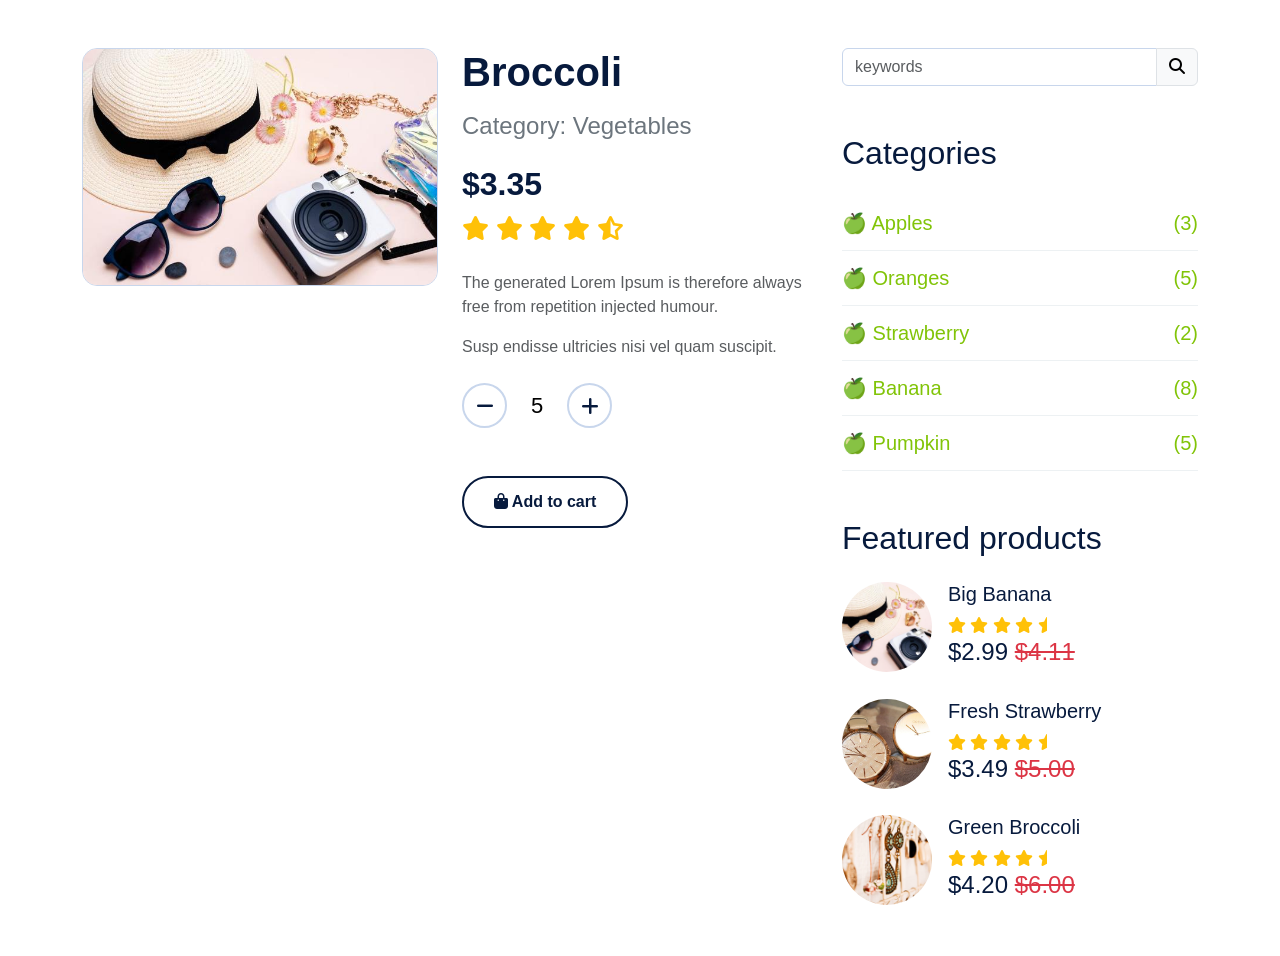
<file: details.html>
<!DOCTYPE html>
<html lang="en">
<head>

<meta charset="UTF-8">
<meta name="viewport" content="width=device-width, initial-scale=1">

<title>Product Details</title>

<link href="https://cdn.jsdelivr.net/npm/bootstrap@5.3.3/dist/css/bootstrap.min.css" rel="stylesheet">

<link rel="stylesheet"
href="https://cdnjs.cloudflare.com/ajax/libs/font-awesome/6.5.1/css/all.min.css">

<link rel="stylesheet" href="style.css">

</head>
<body>

<section class="py-5">

<div class="container">

<div class="row">

<!-- LEFT SIDE -->

<div class="col-lg-8">

<div class="row">

<!-- Product Image -->

<div class="col-md-6">

<div class="product-image">

<img src="images/ac5.jpg" class="img-fluid">

</div>

</div>

<!-- Product Info -->

<div class="col-md-6">

<h1 class="fw-bold">Broccoli</h1>

<h4 class="text-secondary mt-3">
Category:
<span>Vegetables</span>
</h4>

<h2 class="fw-bold mt-4">$3.35</h2>

<div class="text-warning fs-4 mb-4">

<i class="fa fa-star"></i>
<i class="fa fa-star"></i>
<i class="fa fa-star"></i>
<i class="fa fa-star"></i>
<i class="fa fa-star-half-alt"></i>

</div>

<p class="text-muted">

The generated Lorem Ipsum is therefore always free from repetition injected humour.

</p>

<p class="text-muted">

Susp endisse ultricies nisi vel quam suscipit.

</p>

<!-- Quantity -->

<div class="d-flex align-items-center mt-4">

<button class="qty-btn" onclick="minus()">

<i class="fa fa-minus"></i>

</button>

<input
type="text"
id="qty"
value="5"
class="qty-input">

<button class="qty-btn" onclick="plus()">

<i class="fa fa-plus"></i>

</button>

</div>

<button class="btn cart-btn mt-5">

<i class="fa fa-shopping-bag"></i>

Add to cart

</button>

</div>

</div>

</div>

<!-- SIDEBAR -->

<div class="col-lg-4">

<!-- Search -->

<div class="input-group mb-5">

<input
type="text"
class="form-control"
placeholder="keywords">

<button class="btn btn-light border">

<i class="fa fa-search"></i>

</button>

</div>

<!-- Categories -->

<h2 class="mb-4">Categories</h2>

<ul class="list-unstyled category-list">

<li>🍏 Apples <span>(3)</span></li>
<li>🍏 Oranges <span>(5)</span></li>
<li>🍏 Strawberry <span>(2)</span></li>
<li>🍏 Banana <span>(8)</span></li>
<li>🍏 Pumpkin <span>(5)</span></li>

</ul>

<!-- Featured Products -->

<h2 class="mt-5 mb-4">Featured products</h2>

<div class="featured d-flex mb-4">

<img src="images/ac5.jpg">

<div class="ms-3">

<h5>Big Banana</h5>

<div class="text-warning">

<i class="fa fa-star"></i>
<i class="fa fa-star"></i>
<i class="fa fa-star"></i>
<i class="fa fa-star"></i>
<i class="fa fa-star-half"></i>

</div>

<h4>

<span>$2.99</span>

<del class="text-danger">$4.11</del>

</h4>

</div>

</div>

<div class="featured d-flex mb-4">

<img src="images/ac1.jpg">

<div class="ms-3">

<h5>Fresh Strawberry</h5>

<div class="text-warning">

<i class="fa fa-star"></i>
<i class="fa fa-star"></i>
<i class="fa fa-star"></i>
<i class="fa fa-star"></i>
<i class="fa fa-star-half"></i>

</div>

<h4>

<span>$3.49</span>

<del class="text-danger">$5.00</del>

</h4>

</div>

</div>

<div class="featured d-flex">

<img src="images/ac6.jpg">

<div class="ms-3">

<h5>Green Broccoli</h5>

<div class="text-warning">

<i class="fa fa-star"></i>
<i class="fa fa-star"></i>
<i class="fa fa-star"></i>
<i class="fa fa-star"></i>
<i class="fa fa-star-half"></i>

</div>

<h4>

<span>$4.20</span>

<del class="text-danger">$6.00</del>

</h4>

</div>

</div>

</div>

</div>

</div>

</section>
<script>
    function plus(){

    let qty=document.getElementById("qty");

    qty.value=parseInt(qty.value)+1;

}

function minus(){

    let qty=document.getElementById("qty");

    if(parseInt(qty.value)>1){

        qty.value=parseInt(qty.value)-1;

    }

}
</script>

</body>
</html>
</file>
<file: style.css>
body{
    font-family: Arial, Helvetica, sans-serif;

}

/* Top Bar */

.top-bar{
    background:#002272;
    border-radius:0 0 35px 35px;
    font-size:14px;
}

/* Logo */

.logo{
    font-size:40px;
    font-weight:700;
    color:#000a94 !important;
}

/* Nav */

.nav-link{
    color:#1f1f1f;
    font-size:16px;
    margin:0 10px;
    transition:.3s;
}

.nav-link:hover,
.nav-link.active{
    color:#0051ff !important;
}

/* Search */

.search-btn{

    width:40px;
   
    height:40px;
    border-radius:50%;
    border:2px solid rgb(156, 159, 255);
    background:white;
    color:#001dc4;
    font-size:20px;
    transition:.3s;
}

.search-btn:hover{
    background:#001ac4;
    color:white;
}

/* Cart */

.cart-count{

    position:absolute;
    top:-8px;
    right:-10px;

    width:24px;
    height:24px;

    border-radius:50%;
    background:rgb(147, 0, 27);

    color:white;

    display:flex;
    align-items:center;
    justify-content:center;

    font-size:12px;
    font-weight:bold;
}

.bi-bag-fill,
.bi-person-fill{
    cursor:pointer;
}

/* Mobile */

@media(max-width:991px){

    .navbar-collapse{
        text-align:center;
        padding-top:20px;
    }

    .navbar-nav{
        margin-bottom:20px;
    }

    .logo{
        font-size:38px;
    }

    .navbar-collapse .d-flex{
        justify-content:center;
        margin-bottom:15px;
    }

}





/* Hero */

.hero-section{
    /* background:url("images/bac.avif") center center/cover no-repeat; */
    /* background: linear-gradient(to right , rgb(255, 255, 255) , rgb(3, 34, 128)); */
    padding:100px 0;
   border-top:1px solid #0004e8;
   
}

/* Subtitle */

.hero-subtitle{
    color:#002d8f;
    font-size:2rem;
    font-weight:500;
}

/* Title */

.hero-title{
    color:#3662ad;
    font-size:4.5rem;
    font-weight:500;
    line-height:1.2;
    margin-top:20px;
}

/* Search */

.hero-search{
    position:relative;
    max-width:500px;
}

.hero-search input{

    width:100%;
    height:50px;

    border:2px solid rgb(0, 64, 255);
    border-radius:50px;

    padding:0 200px 0 30px;

    font-size:22px;
    outline:none;
}

.hero-search button{

    position:absolute;
    right:0;
    top:0;

    width:150px;
    height:50px;

    border:none;

    background:#001262;
    color:white;

    border-radius:50px;

    font-size:20px;
    font-weight:200;
}

.hero-search button:hover{
    background:#0233c8;
}

/* Slider */

.slider-box{
    position:relative;
    background:#f9a825;
    border-radius:18px;
    overflow:hidden;
}

.slider-box img{
    width:100%;
    height:460px;
    object-fit:cover;
    
}



/* Controls */

.carousel-control-prev,
.carousel-control-next{

    width:50px;
    height:50px;

    background:#001368;

    border-radius:50%;

    top:50%;

    transform:translateY(-50%);

    opacity:1;
}

.carousel-control-prev{
    left:-20px;
    box-shadow: 1px 2px 10px rgb(0, 43, 197);
}



.carousel-control-prev:hover{
  box-shadow: 1px 2px 10px rgb(255, 255, 255);
   
}

.carousel-control-next{
    right:-20px;
    box-shadow: 1px 2px 10px rgb(0, 43, 197);
}

.carousel-control-next:hover{
    box-shadow: 1px 2px 10px rgb(255, 255, 255);
}
/* Responsive */

@media(max-width:992px){

    .hero-section{
        padding:70px 0;
        text-align:center;
    }

    .hero-title{
        font-size:3rem;
    }

    .hero-search input{
        padding-right:160px;
        height:60px;
        font-size:18px;
    }

    .hero-search button{
        width:150px;
        height:60px;
        font-size:18px;
    }

    .slider-box img{
        height:350px;
    }

    .carousel-control-prev{
        left:10px;
    }

    .carousel-control-next{
        right:10px;
    }
}

@media(max-width:576px){

    .hero-title{
        font-size:2.3rem;
    }

    .hero-subtitle{
        font-size:1.3rem;
    }

    .hero-search{
        display:flex;
        flex-direction:column;
        gap:15px;
    }

    .hero-search input{
        padding:0 20px;
    }

    .hero-search button{

        position:static;
        width:100%;
        border-radius:50px;
    }

}





.filter-buttons{
    display:flex;
    gap:15px;
    flex-wrap:wrap;
}

.filter-btn{

    border:none;
    background:#f3f5f7;

    padding:12px 30px;

    border-radius:40px;

    font-size:18px;
    transition:.3s;
}

.filter-btn.active,
.filter-btn:hover{

    background:#0024a4;
    color:white;
}

.product-card{

    border:1px solid rgb(0, 17, 251);
    border-radius:15px;
    overflow:hidden;
    position:relative;
    transition:.3s;
}

.product-card img{

    width:100%;
    height:270px;
    object-fit:cover;
}

.badge-category{

    position:absolute;

    top:15px;
    left:15px;

    background:#000e8e;

    color:white;

    padding:5px 10px;

    border-radius:20px;
}

.cart-btn{

    border:1px solid rgb(0, 9, 132);

    background:white;

    color:#0026c0;

    border-radius:30px;

    padding:8px 18px;
}

.cart-btn:hover{

    background:#000073;
    color:white;
}

.product-card {
    position: relative;
    border: 1px solid #0ba293;
    border-radius: 15px;
    overflow: hidden;
    background: #fff;
    transition: all .45s ease;
    cursor: pointer;
}

.product-card:hover {
    transform: translateY(-12px);
    box-shadow: 16px 18px 45px rgba(0, 0, 0, 0.936);
}

.product{
    transition: all .5s ease;
}

.product.hide{
    opacity:0;
    transform:scale(.8) translateY(40px);
    pointer-events:none;
}

.product.show{
    opacity:1;
    transform:scale(1) translateY(0);
    animation:fadeIn .6s ease;
}

@keyframes fadeIn{

    0%{
        opacity:0;
        transform:translateY(30px) scale(.9);
    }

    100%{
        opacity:1;
        transform:translateY(0) scale(1);
    }

}












.slider-wrapper{
    overflow:hidden;
}

.slider-track{
    display:flex;
    gap:25px;
    transition:.5s;
}

.product-card{
    min-width:300px;
    border:1px solid #090c6b;
    border-radius:15px;
    overflow:hidden;
    position:relative;
    background:#fff;
}

.product-card img{
    width:100%;
    height:250px;
    object-fit:cover;
}

.badge-custom{
    position:absolute;
    top:15px;
    right:15px;

    background:#8cc63f;
    color:#fff;
    padding:8px 20px;
    border-radius:10px;
    font-size:18px;
}

.product-card h3{
    color:#45595b;
    font-size:34px;
}

.product-card p{
    color:#777;
    font-size:18px;
}

.product-card h4{
    color:#45595b;
    font-weight:bold;
}

.cart-btn{
    border:1px solid rgb(0, 30, 255);
    background:white;
    color:#8cc63f;

    border-radius:30px;

    padding:10px 20px;

    font-weight:600;

    transition:.3s;
}

.cart-btn:hover{
    background:#8cc63f;
    color:white;
}

.slider-buttons{
    display:flex;
    gap:15px;
}

.slider-btn{

    width:55px;
    height:55px;

    border-radius:50px;

    border:1px solid orange;

    background:white;

    color:#8cc63f;

    font-size:22px;

    transition:.3s;
}

.slider-btn:hover{
    background:#8cc63f;
    color:white;
}

.product-card {
    border-radius: 15px;
    overflow: hidden;
}

.card-img {
    overflow: hidden;
}

.card-img img {
    width: 100%;
    transition: all .6s ease;
}

.product-card:hover .card-img img {
    transform: scale(1.25) rotate(2deg);
}











.bestseller{
    padding:100px 20px;
}

.section-title{

    font-size:70px;

    font-weight:700;

    color:#45595b;

    margin-bottom:20px;
}

.section-text{

    width:600px;

    margin:auto;

    color:#777;

    font-size:20px;
}

.product-box{

    background:#f3f9ff;

    border-radius:18px;

    padding:10px;

    display:flex;

    align-items:center;

    gap:30px;

    transition:.4s;
}

.product-box:hover{

    transform:translateY(-8px);

    box-shadow:0 18px 40px rgba(0, 24, 111, 0.466);
}

.product-box img{

    width:100px;

    height:100px;

    border-radius:50%;

    object-fit:cover;

    transition:.5s;
}

.product-box:hover img{

    transform:scale(1.08);
}

.product-info h3{

    font-size:20px;

    color:#45595b;

    margin-bottom:12px;
}

.stars{

    margin-bottom:15px;
}

.stars i{

    color:#8b0043;

    font-size:18px;
}

.stars .active{

    color:#080ec4;
}

.product-info h2{

    color:#45595b;

    font-size:28px;

    font-weight:bold;

    margin-bottom:20px;
}

.cart-btn{

    border:1px solid orange;

    background:white;

    color:#81c408;

    border-radius:35px;

    /* padding:11px 20px; */

    /* font-size:20px; */

    transition:.3s;
}

.cart-btn:hover{

    background:#001c6f;

    color:white;
}

@media(max-width:992px){

.product-box{

flex-direction:column;

text-align:center;
}

.section-title{

font-size:50px;
}

.section-text{

width:100%;
}

}

@media(max-width:576px){

.section-title{

font-size:38px;
}

.product-info h3{

font-size:25px;
}

.product-info h2{

font-size:32px;
}

.product-box img{

width:140px;
height:140px;
}

}












.product-cards{
    background:#fff;
  
    overflow:hidden;
    transition:.4s;
   
}

.image-box{
    overflow:hidden;
}

.image-box img{
    width:100%;
    height:220px;
    border-radius: 30px;
    object-fit:cover;
    transition:.5s;
}

.product-cards:hover img{
    transform:scale(1.15);
}

.card-body h4{
    color:#45595b;
    font-weight:600;
}

.card-body p{
    color:#777;
}

.stars{
    margin:15px 0;
}

.stars i{
    color:#bfc5ca;
}

.stars .active{
    color:#020993;
}

.card-body h3{
    color:#45595b;
    font-weight:bold;
}

.cart-btn{

    border:2px solid rgb(15, 0, 152);

    background:#fff;

    color:#000084;

    border-radius:30px;

    padding:5px 20px;

    transition:.3s;
}

.cart-btn:hover{

    background:#81c408;

    color:#fff;
}























/* Reset & Base Styles */


.testimonial-wrapper {
    padding: 80px 0;
}

/* Header Styles */
.subtitle {
    color: #ffc107; /* همان رنگ طلایی عکس */
    font-weight: 600;
    text-transform: uppercase;
    letter-spacing: 1px;
    font-size: 1.1rem;
}

.main-title {
    font-weight: 700;
    font-size: 2.5rem;
    color: #222;
}

/* Testimonia

l Content */
.testimonial-content {
    padding-bottom: 40px;
    border-bottom: 1px solid #e9ecef; /* خط خاکستری زیر اسلاید */
    margin-bottom: 20px;
}

.quote-text {
    color: #6c757d;
    font-size: 1.05rem;
    line-height: 1.7;
    margin-bottom: 25px;
}

.client-img {
    width: 80px;
    height: 80px;
    border-radius: 50%;
    object-fit: cover;
}

.client-name {
    font-weight: 700;
    margin-bottom: 0;
    color: #333;
}

.client-profession {
    color: #888;
    font-size: 0.9rem;
    margin-bottom: 5px;
}

.stars {
    color: #ffc107;
    font-size: 0.85rem;
}

/* Big Quote Icon */
.big-quote {
    font-size: 4rem;
    color: #ffc107;
    opacity: 0.3; /* شفافیت بالا مشابه عکس */
}

/* Custom Slider Controls (The Buttons) */
.slider-controls {
    padding-right: 15px;
}

.btn-nav {
    border: none;
    width: 45px;
    height: 45px;
    border-radius: 50%;
    display: inline-flex;
    align-items: center;
    justify-content: center;
    margin-left: 10px;
    transition: all 0.3s ease;
}

/* دکمه سفید/خاکستری سمت چپ */
.btn-prev {
    background-color: #f8f9fa;
    color: #6c757d;
    border: 1px solid #dee2e6;
}

.btn-prev:hover {
    background-color: #e2e6ea;
}

/* دکمه طلایی سمت راست (فعال) */
.btn-next {
    background-color: #ffc107;
    color: white;
    box-shadow: 0 4px 10px rgba(255, 193, 7, 0.3);
}

.btn-next:hover {
    background-color: #e0a800;
}

/* Responsive Adjustments */
@media (max-width: 992px) {
    .testimonial-content {
        text-align: center;
    }
    .client-info {
        justify-content: center;
    }
}














:root {
            --footer-bg: #0f172b; /* رنگ تیره پس‌زمینه */
            --primary-color: #9ffc00; /* رنگ سبز روشن اصلی */
            --text-muted: #adb5bd; /* رنگ متن‌های فرعی */
        }




  .footer-section {
            background-color: var(--footer-bg);
            color: white;
            padding: 80px 0 30px 0;
        }

        /* Branding Section */
        .footer-logo {
            color: var(--primary-color);
            font-size: 3rem;
            font-weight: 700;
            margin-bottom: 0;
        }
        .footer-tagline {
            color: var(--text-muted);
            font-size: 1.1rem;
        }

        /* Newsletter Input */
        .newsletter-form {
            position: relative;
            max-width: 500px;
            margin-top: 20px;
        }
        .newsletter-form input {
            width: 100%;
            padding: 15px 25px;
            border-radius: 50px;
            border: none;
            outline: none;
        }
        .btn-subscribe {
            position: absolute;
            right: 5px;
            top: 5px;
            bottom: 5px;
            background-color: var(--primary-color);
            color: #000;
            border: none;
            padding: 0 30px;
            border-radius: 50px;
            font-weight: 600;
            transition: 0.3s;
        }
        .btn-subscribe:hover {
            background-color: #86d600;
        }

        /* Social Icons */
        .social-icons a {
            display: inline-flex;
            align-items: center;
            justify-content: center;
            width: 40px;
            height: 40px;
            background: #1e293b;
            color: white;
            border-radius: 50%;
            margin-left: 10px;
            text-decoration: none;
            transition: 0.3s;
        }
        .social-icons a:hover {
            background: var(--primary-color);
            color: black;
        }

        /* Typography & Links */
        .footer-heading {
            font-size: 1.5rem;
            font-weight: 600;
            margin-bottom: 25px;
        }
        .footer-text {
            color: var(--text-muted);
            line-height: 1.6;
            font-size: 0.95rem;
        }
        .footer-links {
            list-style: none;
            padding: 0;
        }
        .footer-links li {
            margin-bottom: 12px;
        }
        .footer-links a {
            color: var(--text-muted);
            text-decoration: none;
            transition: 0.3s;
        }
        .footer-links a:hover {
            color: var(--primary-color);
        }

        /* Contact Info */
        .contact-item {
            margin-bottom: 20px;
            color: var(--text-muted);
            font-size: 0.95rem;
        }

        /* Payment Icons */
        .payment-methods img {
            height: 30px;
            margin-right: 10px;
            border-radius: 4px;
        }

        /* Bottom Bar */
        .footer-bottom {
            border-top: 1px solid #1e293b;
            margin-top: 50px;
            padding-top: 30px;
            font-size: 0.9rem;
            color: var(--text-muted);
        }

        .back-to-top {
            position: fixed;
            bottom: 30px;
            right: 30px;
            background: var(--primary-color);
            width: 45px;
            height: 45px;
            border-radius: 50%;
            display: flex;
            align-items: center;
            justify-content: center;
            cursor: pointer;
            box-shadow: 0 4px 10px rgba(0,0,0,0.3);
        }








  .service-card {
          background-color: #d6e5e7;
            padding: 40px 20px;
            border-radius: 0; /* در تصویر گوشه‌ها تیز هستند */
            text-align: center;
            height: 100%;
            transition: transform 0.3s ease;
        }

        /* ایجاد شکل مارکر یا پین (Marker Shape) */
        .icon-marker {
            position: relative;
            width: 80px;
            height: 80px;
            background-color: var(--primary-color);
            border-radius: 50%;
            margin: 0 auto 25px auto;
            display: flex;
            align-items: center;
            justify-content: center;
            color: white;
            font-size: 35px;
        }

        /* بخش مثلثی پایین آیکون برای شبیه شدن به پین */
        .icon-marker::after {
            content: "";
            position: absolute;
            bottom: -13px;
            left: 50%;
            transform: translateX(-50%);
            border-left: 15px solid transparent;
            border-right: 15px solid transparent;
            border-top: 15px solid var(--primary-color);
        }

        .service-title {
            font-size: 1.25rem;
            font-weight: 600;
            color: var(--text-title);
            margin-bottom: 10px;
        }

        .service-desc {
            font-size: 0.9rem;
            color: var(--text-desc);
        }

        /* رفع مشکل هم‌پوشانی مارکر با متن در صورت نیاز */
        .content-wrapper {
            margin-top: 20px;
        }












    .fruit-shop-card {
            background-color: #fff;
            border: 1px solid #e0e0e0;
            border-radius: 0; 
            overflow: hidden;
            display: flex;
            flex-direction: column;
            height: 100%;
            position: relative;
        }

        .fruit-shop-img-container {
            padding: 20px;
            text-align: center;
            height: 250px;
            display: flex;
            align-items: center;
            justify-content: center;
        }

        .fruit-shop-img-container img {
            max-width: 100%;
            max-height: 100%;
            object-fit: contain;
        }

        .fruit-shop-info-section {
            margin-top: auto;
            padding: 15px;
            text-align: center;
            position: relative;
            min-height: 120px;
        }

        .fruit-shop-bg-overlay {
            position: absolute;
            bottom: 0;
            left: 0;
            width: 100%;
            height: 70%; 
            z-index: 1;
            opacity: 0.8;
        }

        .fruit-shop-text-box {
            position: relative;
            z-index: 2;
            padding: 10px;
            margin-bottom: 5px;
        }

        .fruit-shop-title {
            font-size: 1.1rem;
            font-weight: 500;
            margin-bottom: 2px;
        }

        .fruit-shop-offer {
            font-size: 1rem;
            font-weight: 600;
        }

        /* رنگ‌بندی اختصاصی با کلاس‌های جدید */
        /* کارت اول: سیب */
        .fruit-card-apple .fruit-shop-bg-overlay { background-color: #eeb400; }
        .fruit-card-apple .fruit-shop-text-box { background-color: #689f38; color: white; }
        .fruit-card-apple .fruit-shop-title { color: #333; }
        .fruit-card-apple .fruit-shop-offer { color: #fff; }

        /* کارت دوم: توت فرنگی */
        .fruit-card-berry .fruit-shop-bg-overlay { background-color: #37474f; }
        .fruit-card-berry .fruit-shop-text-box { background-color: #f5f5f5; color: #333; }
        .fruit-card-berry .fruit-shop-title { color: #333; }
        .fruit-card-berry .fruit-shop-offer { color: #666; }

        /* کارت سوم: کلم بروکلی */
        .fruit-card-veg .fruit-shop-bg-overlay { background-color: #eef1ff; }
        .fruit-card-veg .fruit-shop-text-box { background-color: #001b85; color: #ffffff; }
        .fruit-card-veg .fruit-shop-title { color: #ffffff; }
        .fruit-card-veg .fruit-shop-offer { color: #ffffff; }





















.category-list li{
    display:flex;
    justify-content:space-between;
    align-items:center;
    padding:10px 0;
    cursor:pointer;
    color:#74b816;
    font-size:18px;
}

.category-list li:hover{
    color:#f9a825;
}

.product-card{
    border:1px solid #f1c46d;
    overflow:hidden;
    transition:.3s;
}

.product-card:hover{
    transform:translateY(-5px);
    box-shadow:0 8px 20px rgba(0,0,0,.12);
}

.product-card img{
    width:100%;
    height:250px;
    object-fit:cover;
}

.tag{
    position:absolute;
    top:15px;
    left:15px;
    background:#ffb52f;
    color:#fff;
    padding:8px 18px;
    border-radius:20px;
    font-size:15px;
}

.card-body h3{
    font-weight:400;
}

.price{
    font-size:38px;
    color:#45595b;
}

.btn-cart{
    border:2px solid orange;
    color:#74b816;
    border-radius:30px;
    padding:10px 20px;
    font-weight:600;
}

.btn-cart:hover{
    background:#74b816;
    color:#fff;
}

















.pagination .page-link {
    color: #81c408;
    border: 1px solid #f4b400;
    margin: 0 4px;
    border-radius: 50px;
    width: 45px;
    height: 45px;
    text-align: center;
    line-height: 30px;
    font-weight: 600;
}

.pagination .page-item.active .page-link {
    background: #81c408;
    border-color: #81c408;
    color: #fff;
}

.pagination .page-link:hover {
    background: #81c408;
    color: white;
}

/* Shop page */
.shop-page {
    background: #fff;
}

.shop-heading h1 {
    color: #45595b;
    font-size: clamp(2rem, 4vw, 3.5rem);
    font-weight: 700;
}

.shop-heading p {
    color: #6c757d;
    max-width: 650px;
    margin: 0;
}

.shop-sidebar {
    position: sticky;
    top: 20px;
}

.shop-sidebar h2 {
    color: #45595b;
    font-size: 1.4rem;
    font-weight: 700;
    margin-bottom: 1rem;
}

.category-list li {
    gap: 12px;
    border-bottom: 1px solid #edf1f3;
}

.category-list li span:first-child {
    min-width: 0;
}

.category-list li.active {
    color: #f9a825;
    font-weight: 700;
}

.shop-price-value {
    color: #45595b;
    font-size: 1.15rem;
    font-weight: 700;
    margin: 8px 0 0;
}

.shop-promo {
    border-radius: 8px;
    overflow: hidden;
}

.shop-promo img {
    display: block;
    width: 100%;
    height: 260px;
    object-fit: cover;
}

.shop-toolbar {
    display: flex;
    justify-content: space-between;
    align-items: center;
    gap: 16px;
}

.shop-toolbar .form-select {
    width: min(260px, 100%);
}

.shop-product-card {
    min-width: 0;
    border-radius: 8px;
}

.shop-product-card .card-body {
    display: flex;
    flex-direction: column;
}

.shop-product-card h3 {
    font-size: 1.5rem;
    color: #45595b;
}

.shop-product-card .price {
    font-size: 1.25rem;
    margin: 0;
    white-space: nowrap;
}

.shop-card-footer {
    display: flex;
    justify-content: space-between;
    align-items: center;
    gap: 12px;
    margin-top: auto;
}

.shop-product-card .btn-cart {
    display: inline-flex;
    align-items: center;
    justify-content: center;
    gap: 8px;
    min-height: 42px;
    white-space: nowrap;
}

.empty-state {
    border: 1px dashed #f4b400;
    border-radius: 8px;
    color: #6c757d;
    margin: 0;
    padding: 36px;
    text-align: center;
}

@media (max-width: 991px) {
    .shop-sidebar {
        position: static;
    }

    .shop-promo img {
        height: 220px;
    }
}

@media (max-width: 576px) {
    .shop-page {
        padding-top: 2rem !important;
    }

    .shop-heading {
        margin-bottom: 2rem !important;
    }

    .shop-toolbar {
        align-items: stretch;
        flex-direction: column;
    }

    .shop-toolbar .form-select {
        width: 100%;
    }

    .shop-card-footer {
        align-items: stretch;
        flex-direction: column;
    }

    .shop-product-card .btn-cart {
        width: 100%;
    }

    .pagination .page-link {
        width: 40px;
        height: 40px;
        line-height: 24px;
        margin: 3px;
    }
}







.product-image{
    border:1px solid #ddd;
    border-radius:15px;
    overflow:hidden;
}

.product-image img{
    width:100%;
}

.qty-btn{

    width:45px;
    height:45px;
    border-radius:50%;
    border:2px solid #fcb900;
    background:white;
    color:#45595b;
    font-size:20px;
}

.qty-input{

    width:60px;
    text-align:center;
    border:none;
    font-size:22px;
}

.cart-btn{

    border:2px solid orange;
    color:#81c408;
    border-radius:30px;
    padding:12px 30px;
    font-weight:600;
}

.cart-btn:hover{

    background:#81c408;
    color:white;
}

.category-list li{

    display:flex;
    justify-content:space-between;
    padding:12px 0;
    color:#81c408;
    font-size:20px;
    cursor:pointer;
}

.category-list li:hover{

    color:orange;
}

.featured img{

    width:90px;
    height:90px;
    object-fit:cover;
    border-radius:50%;
}


/* 

.slider-wrapper{
    overflow-x:auto;
    scroll-behavior:smooth;

    scrollbar-width:none;
}

.slider-wrapper::-webkit-scrollbar{
    display:none;
}

.slider-track{
    display:flex;
    gap:20px;
}

.product-card{
    min-width:300px;
    flex-shrink:0;
    border-radius:15px;
}

.product-card img{
    height:220px;
    object-fit:cover;
}

.slider-btn{

    width:59px;
    height:30px;

    border-radius:40%;

    border:2px solid orange;

    background:white;

    color:#7ec400;

    font-size:15px;

    transition:.3s;
}

.slider-btn:hover{

    background:#7ec400;

    color:white;
} */


/* Dark blue and white theme override */
:root {
    --footer-bg: #071a3d;
    --primary-color: #ffffff;
    --text-muted: #d8e2f2;
    --text-title: #ffffff;
    --text-desc: #d8e2f2;
    --theme-blue: #071a3d;
    --theme-blue-2: #0b2a5f;
    --theme-blue-3: #123c83;
    --theme-white: #ffffff;
    --theme-soft: #f4f8ff;
    --theme-line: #c8d6ec;
}

body {
    background: var(--theme-white);
    color: var(--theme-blue);
}

.top-bar,
.footer-section,
.back-to-top,
.filter-btn.active,
.filter-btn:hover,
.hero-search button,
.carousel-control-prev,
.carousel-control-next,
.badge-category,
.badge-custom,
.tag,
.badge-fruit,
.pagination .page-item.active .page-link,
.pagination .page-link:hover,
.btn-cart:hover,
.cart-btn:hover,
.btn-subscribe,
.btn-next,
.icon-marker,
.fruit-card-apple .fruit-shop-text-box,
.fruit-card-veg .fruit-shop-text-box {
    background: var(--theme-blue) !important;
    border-color: var(--theme-blue) !important;
    color: var(--theme-white) !important;
}

.icon-marker::after {
    border-top-color: var(--theme-blue) !important;
}

.navbar,
.product-card,
.product-cards,
.fruit-card,
.fruit-shop-card,
.shop-page,
.shop-sidebar,
.form-control,
.form-select,
.newsletter-form input,
.product-image {
    background-color: var(--theme-white) !important;
    color: var(--theme-blue) !important;
}

.logo,
.nav-link:hover,
.nav-link.active,
.hero-subtitle,
.hero-title,
.section-title,
.main-title,
.shop-heading h1,
.shop-sidebar h2,
.product-card h3,
.product-card h4,
.product-info h3,
.product-info h2,
.card-body h2,
.card-body h3,
.card-body h4,
.price,
.shop-price-value,
.service-title,
.client-name {
    color: var(--theme-blue) !important;
}

.footer-logo,
.footer-heading,
.footer-section .footer-text,
.footer-links a,
.contact-item,
.footer-tagline,
.footer-bottom,
.footer-section .text-white,
.footer-section p,
.footer-section span,
.footer-section h4 {
    color: var(--theme-white) !important;
}

.nav-link,
.section-text,
.product-card p,
.card-body p,
.quote-text,
.client-profession,
.shop-heading p,
.empty-state,
.service-desc {
    color: var(--theme-blue-2) !important;
}

.search-btn,
.btn-cart,
.cart-btn,
.slider-btn,
.btn-prev,
.qty-btn,
.pagination .page-link {
    background: var(--theme-white) !important;
    border-color: var(--theme-blue) !important;
    color: var(--theme-blue) !important;
}

.search-btn:hover,
.slider-btn:hover,
.btn-prev:hover,
.btn-subscribe:hover,
.social-icons a:hover {
    background: var(--theme-blue-3) !important;
    border-color: var(--theme-blue-3) !important;
    color: var(--theme-white) !important;
}

.product-card,
.fruit-card,
.fruit-shop-card,
.product-cards,
.product-box,
.service-card,
.testimonial-content,
.product-image,
.empty-state,
.form-control,
.form-select,
.hero-search input,
.qty-btn {
    border-color: var(--theme-line) !important;
}

.product-box,
.service-card,
.filter-btn,
.fruit-shop-bg-overlay,
.fruit-card-berry .fruit-shop-text-box {
    background: var(--theme-soft) !important;
    color: var(--theme-blue) !important;
}

.slider-box {
    background: var(--theme-blue-2) !important;
}

.cart-count,
.stars .active,
.stars i,
.big-quote,
.subtitle {
    color: var(--theme-blue) !important;
}

.cart-count {
    background: var(--theme-white) !important;
    border: 1px solid var(--theme-blue);
}

.social-icons a {
    background: var(--theme-blue-2) !important;
    color: var(--theme-white) !important;
}

.footer-bottom {
    border-top-color: rgba(255, 255, 255, .25) !important;
}

.product-card:hover,
.fruit-card:hover,
.product-box:hover {
    box-shadow: 0 16px 35px rgba(7, 26, 61, .24) !important;
}
</file>
